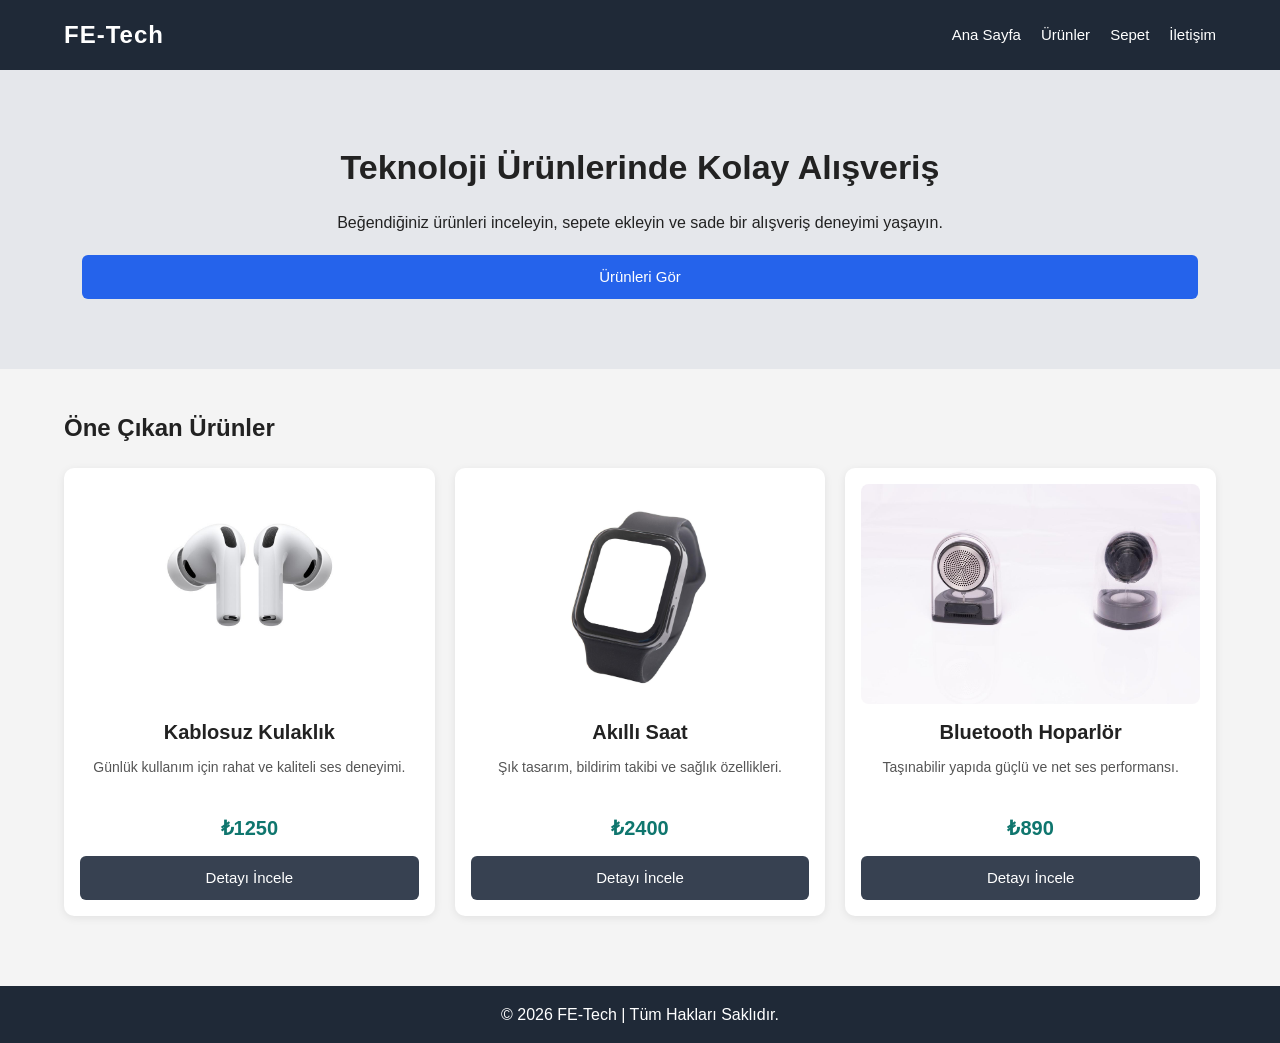
<file: index.html>
<!DOCTYPE html>
<html lang="tr">
<head>
  <meta charset="UTF-8">
  <meta name="viewport" content="width=device-width, initial-scale=1.0">
  <title>FE-Tech | Ana Sayfa</title>
  <link rel="stylesheet" href="styles/style.css">
</head>
<body>
  <header>
    <div class="container nav-container">
      <div class="logo">FE-Tech</div>
      <nav>
        <ul class="nav-links">
          <li><a href="index.html">Ana Sayfa</a></li>
          <li><a href="pages/urunler.html">Ürünler</a></li>
          <li><a href="pages/sepet.html">Sepet</a></li>
          <li><a href="pages/iletisim.html">İletişim</a></li>
        </ul>
      </nav>
    </div>
  </header>

  <main>
    <section class="hero">
      <div class="container">
        <h1>Teknoloji Ürünlerinde Kolay Alışveriş</h1>
        <p>Beğendiğiniz ürünleri inceleyin, sepete ekleyin ve sade bir alışveriş deneyimi yaşayın.</p>
        <a href="pages/urunler.html" class="btn">Ürünleri Gör</a>
      </div>
    </section>

    <section class="home-products container">
      <h2>Öne Çıkan Ürünler</h2>
      <div class="product-grid">
        <div class="product-card">
          <img src="img/kulaklik.jpg" alt="Kablosuz Kulaklık">
          <h3>Kablosuz Kulaklık</h3>
          <p>Günlük kullanım için rahat ve kaliteli ses deneyimi.</p>
          <span class="price">₺1250</span>
          <a href="pages/kulaklik-detay.html" class="btn-secondary">Detayı İncele</a>
        </div>

        <div class="product-card">
          <img src="img/saat.jpg" alt="Akıllı Saat">
          <h3>Akıllı Saat</h3>
          <p>Şık tasarım, bildirim takibi ve sağlık özellikleri.</p>
          <span class="price">₺2400</span>
          <a href="pages/saat-detay.html" class="btn-secondary">Detayı İncele</a>
        </div>

        <div class="product-card">
          <img src="img/hoparlor.jpg" alt="Bluetooth Hoparlör">
          <h3>Bluetooth Hoparlör</h3>
          <p>Taşınabilir yapıda güçlü ve net ses performansı.</p>
          <span class="price">₺890</span>
          <a href="pages/hoparlor-detay.html" class="btn-secondary">Detayı İncele</a>
		  
        </div>
      </div>
    </section>
  </main>

  <footer>
    <div class="container">
      <p>© 2026 FE-Tech | Tüm Hakları Saklıdır.</p>
    </div>
  </footer>

  <script src="scripts/myscript.js"></script>
</body>
</html>
</file>
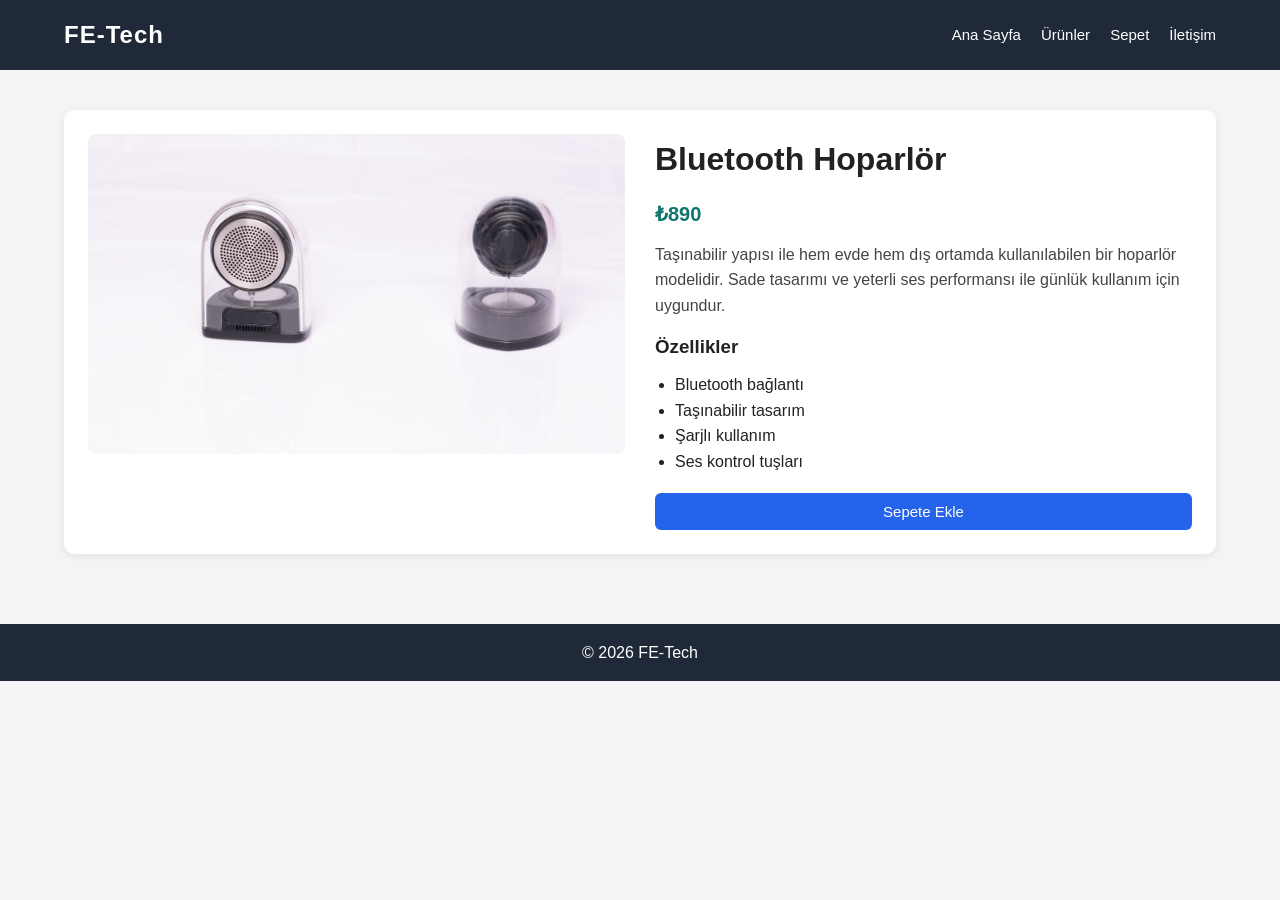
<file: pages/hoparlor-detay.html>
<!DOCTYPE html>
<html lang="tr">
<head>
  <meta charset="UTF-8">
  <meta name="viewport" content="width=device-width, initial-scale=1.0">
  <title>FE-Tech | Bluetooth Hoparlör</title>
  <link rel="stylesheet" href="../styles/style.css">
</head>
<body>

<header>
  <div class="container nav-container">
    <div class="logo">FE-Tech</div>
    <nav>
      <ul class="nav-links">
        <li><a href="../index.html">Ana Sayfa</a></li>
        <li><a href="urunler.html">Ürünler</a></li>
        <li><a href="sepet.html">Sepet</a></li>
        <li><a href="iletisim.html">İletişim</a></li>
      </ul>
    </nav>
  </div>
</header>

<main class="container page-area">
  <div class="detail-box">

    <div class="detail-image">
      <img src="../img/hoparlor.jpg" alt="Bluetooth Hoparlör">
    </div>

    <div class="detail-content">
      <h1>Bluetooth Hoparlör</h1>
      <span class="price">₺890</span>

      <p>
        Taşınabilir yapısı ile hem evde hem dış ortamda kullanılabilen bir hoparlör modelidir.
        Sade tasarımı ve yeterli ses performansı ile günlük kullanım için uygundur.
      </p>

      <h3>Özellikler</h3>
      <ul>
        <li>Bluetooth bağlantı</li>
        <li>Taşınabilir tasarım</li>
        <li>Şarjlı kullanım</li>
        <li>Ses kontrol tuşları</li>
      </ul>

      <button class="btn add-cart" data-name="Bluetooth Hoparlör" data-price="890">
        Sepete Ekle
      </button>
    </div>

  </div>
</main>

<footer>
  <div class="container">
    <p>© 2026 FE-Tech</p>
  </div>
</footer>

<script src="../scripts/myscript.js"></script>
</body>
</html>
</file>
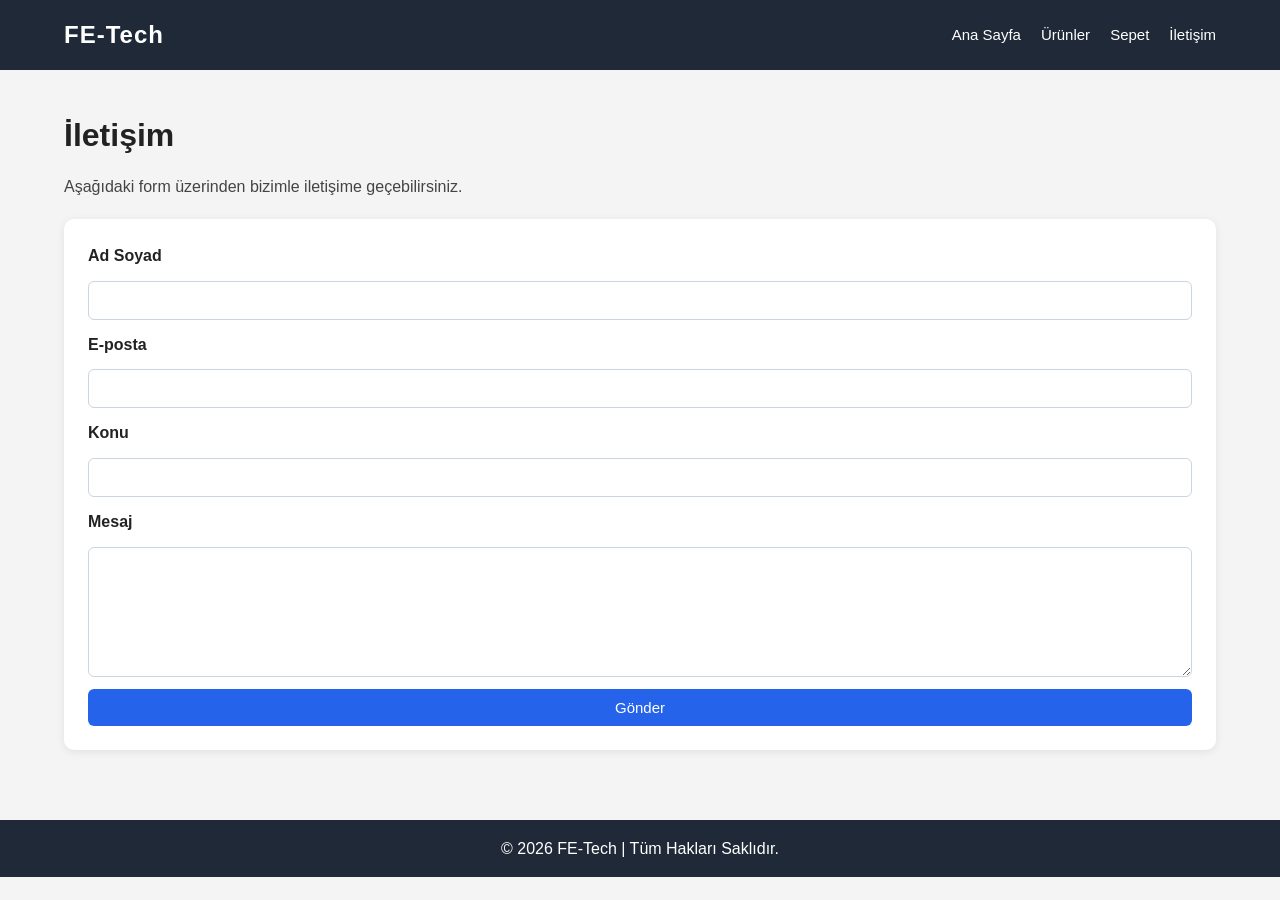
<file: pages/iletisim.html>
<!DOCTYPE html>
<html lang="tr">
<head>
  <meta charset="UTF-8">
  <meta name="viewport" content="width=device-width, initial-scale=1.0">
  <title>FE-Tech | İletişim</title>
  <link rel="stylesheet" href="../styles/style.css">
</head>
<body>
  <header>
    <div class="container nav-container">
      <div class="logo">FE-Tech</div>
      <nav>
        <ul class="nav-links">
          <li><a href="../index.html">Ana Sayfa</a></li>
          <li><a href="urunler.html">Ürünler</a></li>
          <li><a href="sepet.html">Sepet</a></li>
          <li><a href="iletisim.html">İletişim</a></li>
        </ul>
      </nav>
    </div>
  </header>

  <main class="container page-area">
    <h1>İletişim</h1>
    <p class="page-text">Aşağıdaki form üzerinden bizimle iletişime geçebilirsiniz.</p>

    <form class="contact-form">
      <label for="adsoyad">Ad Soyad</label>
      <input type="text" id="adsoyad" name="adsoyad" required>

      <label for="email">E-posta</label>
      <input type="email" id="email" name="email" required>

      <label for="konu">Konu</label>
      <input type="text" id="konu" name="konu" required>

      <label for="mesaj">Mesaj</label>
      <textarea id="mesaj" name="mesaj" rows="6" required></textarea>

      <button type="submit" class="btn">Gönder</button>
    </form>
  </main>

  <footer>
    <div class="container">
      <p>© 2026 FE-Tech | Tüm Hakları Saklıdır.</p>
    </div>
  </footer>

  <script src="../scripts/myscript.js"></script>
</body>
</html>
</file>
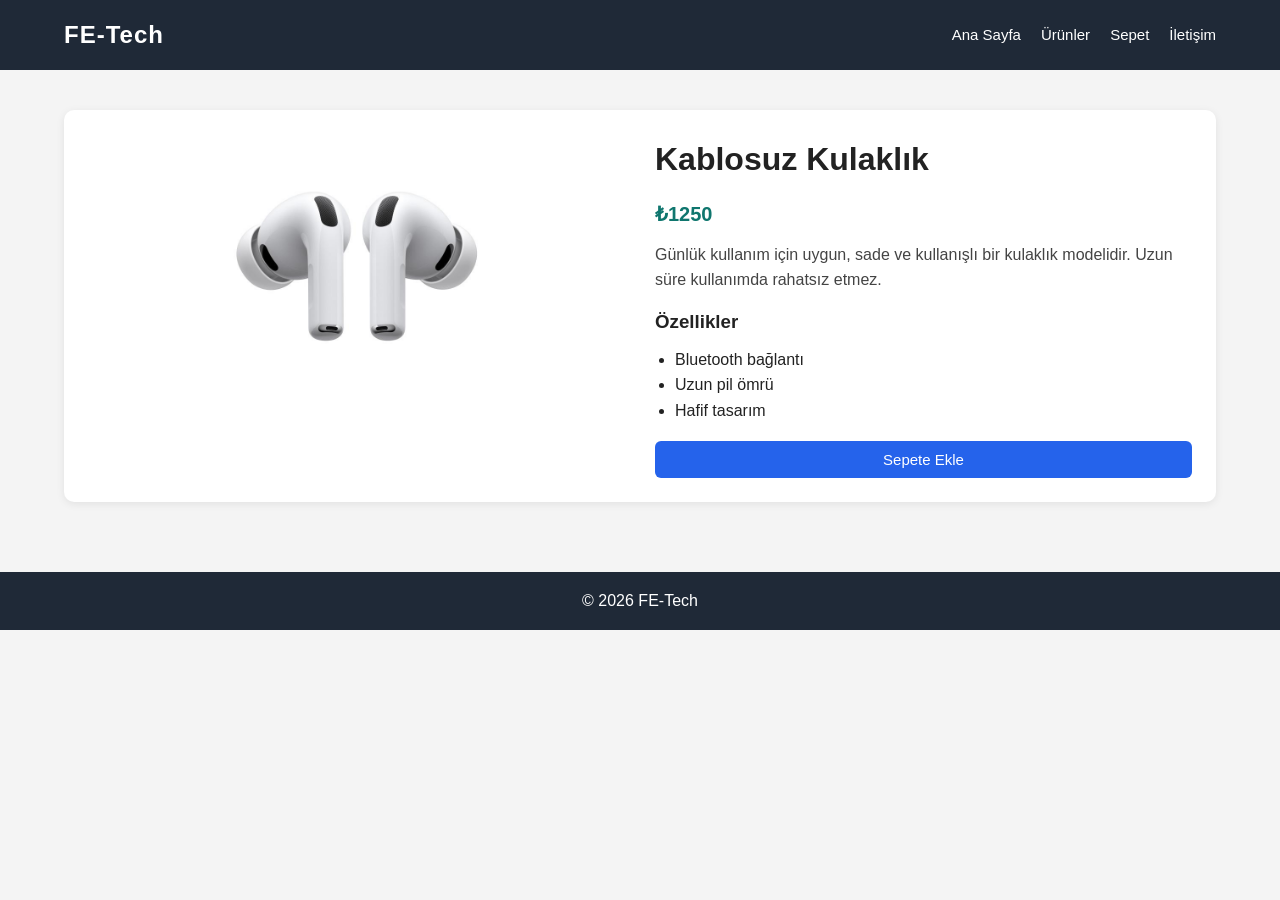
<file: pages/kulaklik-detay.html>
<!DOCTYPE html>
<html lang="tr">
<head>
  <meta charset="UTF-8">
  <meta name="viewport" content="width=device-width, initial-scale=1.0">
  <title>FE-Tech | Kablosuz Kulaklık</title>
  <link rel="stylesheet" href="../styles/style.css">
</head>
<body>

<header>
  <div class="container nav-container">
    <div class="logo">FE-Tech</div>
    <nav>
      <ul class="nav-links">
        <li><a href="../index.html">Ana Sayfa</a></li>
        <li><a href="urunler.html">Ürünler</a></li>
        <li><a href="sepet.html">Sepet</a></li>
        <li><a href="iletisim.html">İletişim</a></li>
      </ul>
    </nav>
  </div>
</header>

<main class="container page-area">
  <div class="detail-box">

    <div class="detail-image">
      <img src="../img/kulaklik.jpg">
    </div>

    <div class="detail-content">
      <h1>Kablosuz Kulaklık</h1>
      <span class="price">₺1250</span>

      <p>
        Günlük kullanım için uygun, sade ve kullanışlı bir kulaklık modelidir.
        Uzun süre kullanımda rahatsız etmez.
      </p>

      <h3>Özellikler</h3>
      <ul>
        <li>Bluetooth bağlantı</li>
        <li>Uzun pil ömrü</li>
        <li>Hafif tasarım</li>
      </ul>

      <button class="btn add-cart" data-name="Kablosuz Kulaklık" data-price="1250">
        Sepete Ekle
      </button>
    </div>

  </div>
</main>

<footer>
  <div class="container">
    <p>© 2026 FE-Tech</p>
  </div>
</footer>

<script src="../scripts/myscript.js"></script>
</body>
</html>
</file>
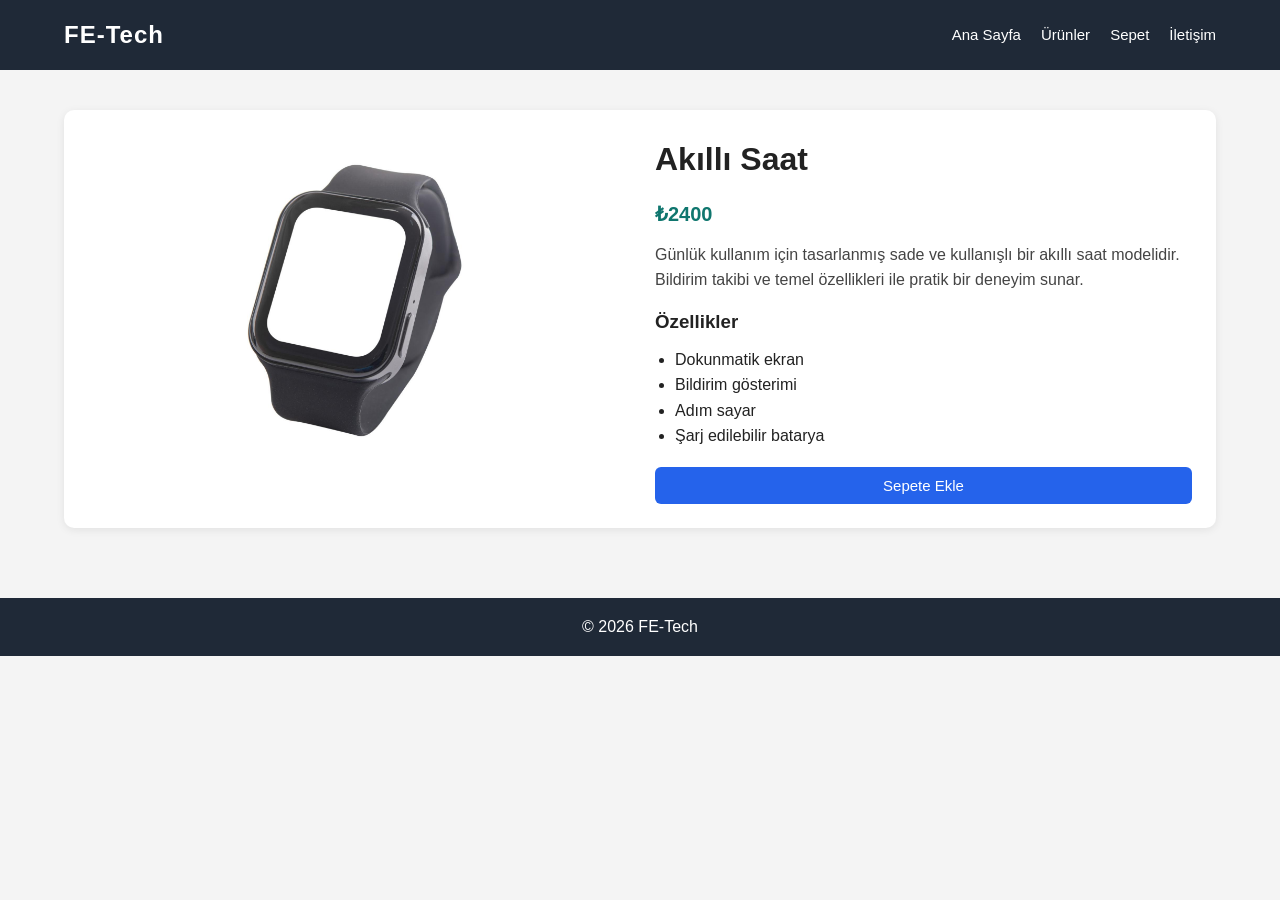
<file: pages/saat-detay.html>
<!DOCTYPE html>
<html lang="tr">
<head>
  <meta charset="UTF-8">
  <meta name="viewport" content="width=device-width, initial-scale=1.0">
  <title>FE-Tech | Akıllı Saat</title>
  <link rel="stylesheet" href="../styles/style.css">
</head>
<body>

<header>
  <div class="container nav-container">
    <div class="logo">FE-Tech</div>
    <nav>
      <ul class="nav-links">
        <li><a href="../index.html">Ana Sayfa</a></li>
        <li><a href="urunler.html">Ürünler</a></li>
        <li><a href="sepet.html">Sepet</a></li>
        <li><a href="iletisim.html">İletişim</a></li>
      </ul>
    </nav>
  </div>
</header>

<main class="container page-area">
  <div class="detail-box">

    <div class="detail-image">
      <img src="../img/saat.jpg" alt="Akıllı Saat">
    </div>

    <div class="detail-content">
      <h1>Akıllı Saat</h1>
      <span class="price">₺2400</span>

      <p>
        Günlük kullanım için tasarlanmış sade ve kullanışlı bir akıllı saat modelidir.
        Bildirim takibi ve temel özellikleri ile pratik bir deneyim sunar.
      </p>

      <h3>Özellikler</h3>
      <ul>
        <li>Dokunmatik ekran</li>
        <li>Bildirim gösterimi</li>
        <li>Adım sayar</li>
        <li>Şarj edilebilir batarya</li>
      </ul>

      <button class="btn add-cart" data-name="Akıllı Saat" data-price="2400">
        Sepete Ekle
      </button>
    </div>

  </div>
</main>

<footer>
  <div class="container">
    <p>© 2026 FE-Tech</p>
  </div>
</footer>

<script src="../scripts/myscript.js"></script>
</body>
</html>
</file>
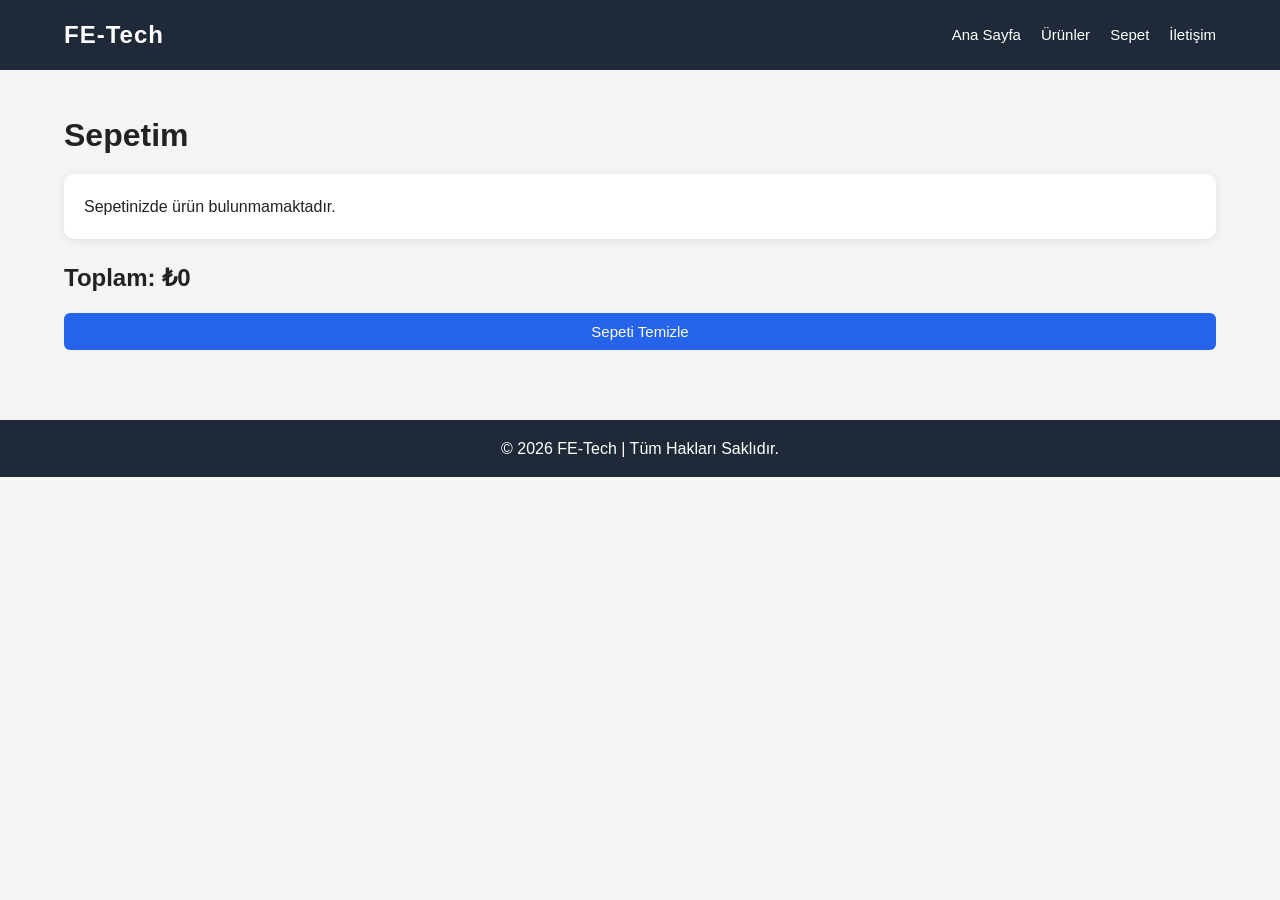
<file: pages/sepet.html>
<!DOCTYPE html>
<html lang="tr">
<head>
  <meta charset="UTF-8">
  <meta name="viewport" content="width=device-width, initial-scale=1.0">
  <title>FE-Tech | Sepet</title>
  <link rel="stylesheet" href="../styles/style.css">
</head>
<body>
  <header>
    <div class="container nav-container">
      <div class="logo">FE-Tech</div>
      <nav>
        <ul class="nav-links">
          <li><a href="../index.html">Ana Sayfa</a></li>
          <li><a href="urunler.html">Ürünler</a></li>
          <li><a href="sepet.html">Sepet</a></li>
          <li><a href="iletisim.html">İletişim</a></li>
        </ul>
      </nav>
    </div>
  </header>

  <main class="container page-area">
    <h1>Sepetim</h1>
    <div id="cart-items" class="cart-box"></div>
    <h2 id="cart-total">Toplam: ₺0</h2>
    <button id="clear-cart" class="btn">Sepeti Temizle</button>
  </main>

  <footer>
    <div class="container">
      <p>© 2026 FE-Tech | Tüm Hakları Saklıdır.</p>
    </div>
  </footer>

  <script src="../scripts/myscript.js"></script>
</body>
</html>
</file>
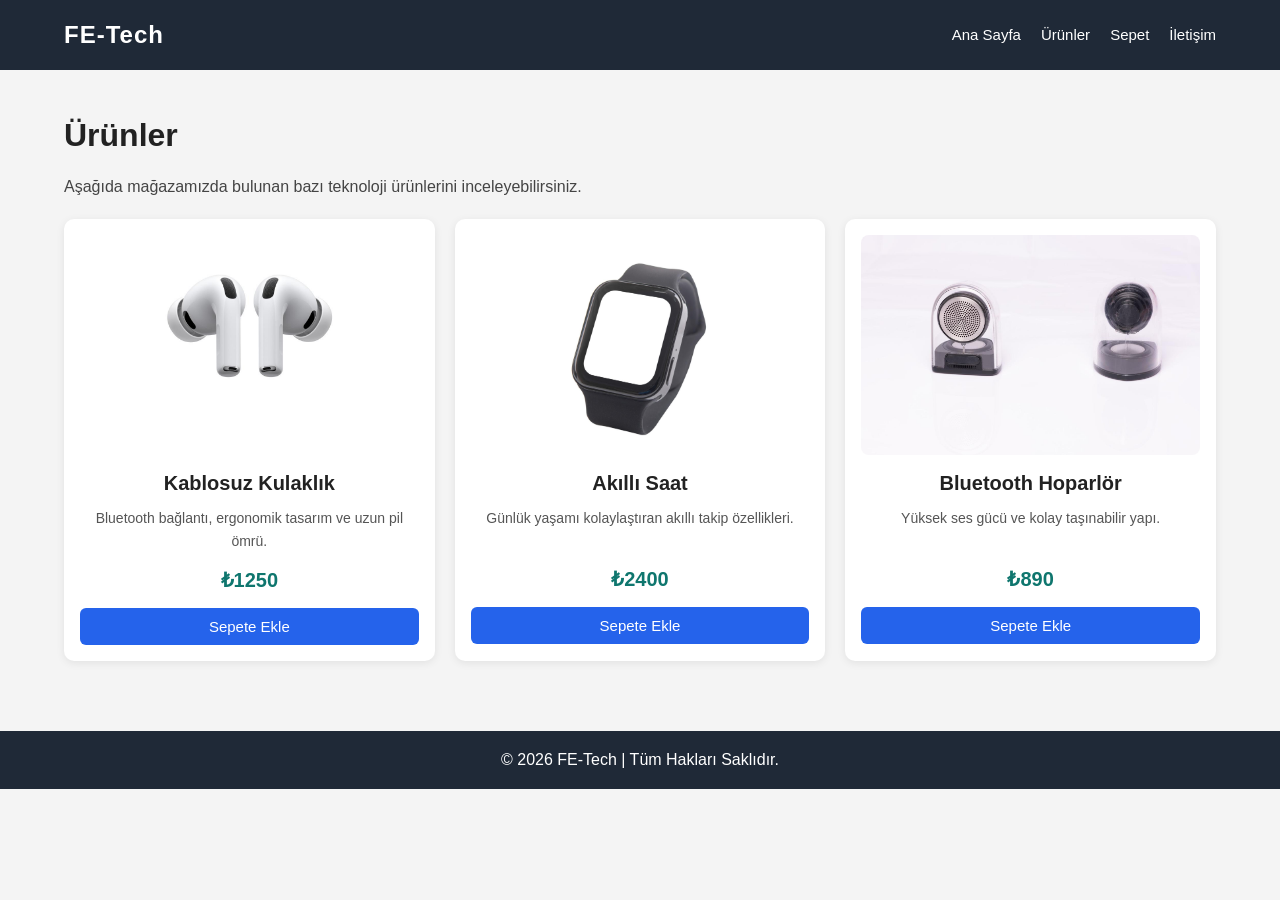
<file: pages/urunler.html>
<!DOCTYPE html>
<html lang="tr">
<head>
  <meta charset="UTF-8">
  <meta name="viewport" content="width=device-width, initial-scale=1.0">
  <title>FE-Tech | Ürünler</title>
  <link rel="stylesheet" href="../styles/style.css">
</head>
<body>
  <header>
    <div class="container nav-container">
      <div class="logo">FE-Tech</div>
      <nav>
        <ul class="nav-links">
          <li><a href="../index.html">Ana Sayfa</a></li>
          <li><a href="urunler.html">Ürünler</a></li>
          <li><a href="sepet.html">Sepet</a></li>
          <li><a href="iletisim.html">İletişim</a></li>
        </ul>
      </nav>
    </div>
  </header>

  <main class="container page-area">
    <h1>Ürünler</h1>
    <p class="page-text">Aşağıda mağazamızda bulunan bazı teknoloji ürünlerini inceleyebilirsiniz.</p>

    <div class="product-grid">
      <div class="product-card">
        <img src="../img/kulaklik.jpg" alt="Kablosuz Kulaklık">
        <h3>Kablosuz Kulaklık</h3>
        <p>Bluetooth bağlantı, ergonomik tasarım ve uzun pil ömrü.</p>
        <span class="price">₺1250</span>
        <button class="btn add-cart" data-name="Kablosuz Kulaklık" data-price="1250">Sepete Ekle</button>
      </div>

      <div class="product-card">
        <img src="../img/saat.jpg" alt="Akıllı Saat">
        <h3>Akıllı Saat</h3>
        <p>Günlük yaşamı kolaylaştıran akıllı takip özellikleri.</p>
        <span class="price">₺2400</span>
        <button class="btn add-cart" data-name="Akıllı Saat" data-price="2400">Sepete Ekle</button>
      </div>

      <div class="product-card">
        <img src="../img/hoparlor.jpg" alt="Bluetooth Hoparlör">
        <h3>Bluetooth Hoparlör</h3>
        <p>Yüksek ses gücü ve kolay taşınabilir yapı.</p>
        <span class="price">₺890</span>
        <button class="btn add-cart" data-name="Bluetooth Hoparlör" data-price="890">Sepete Ekle</button>
      </div>
    </div>
  </main>

  <footer>
    <div class="container">
      <p>© 2026 FE-Tech | Tüm Hakları Saklıdır.</p>
    </div>
  </footer>

  <script src="../scripts/myscript.js"></script>
</body>
</html>
</file>
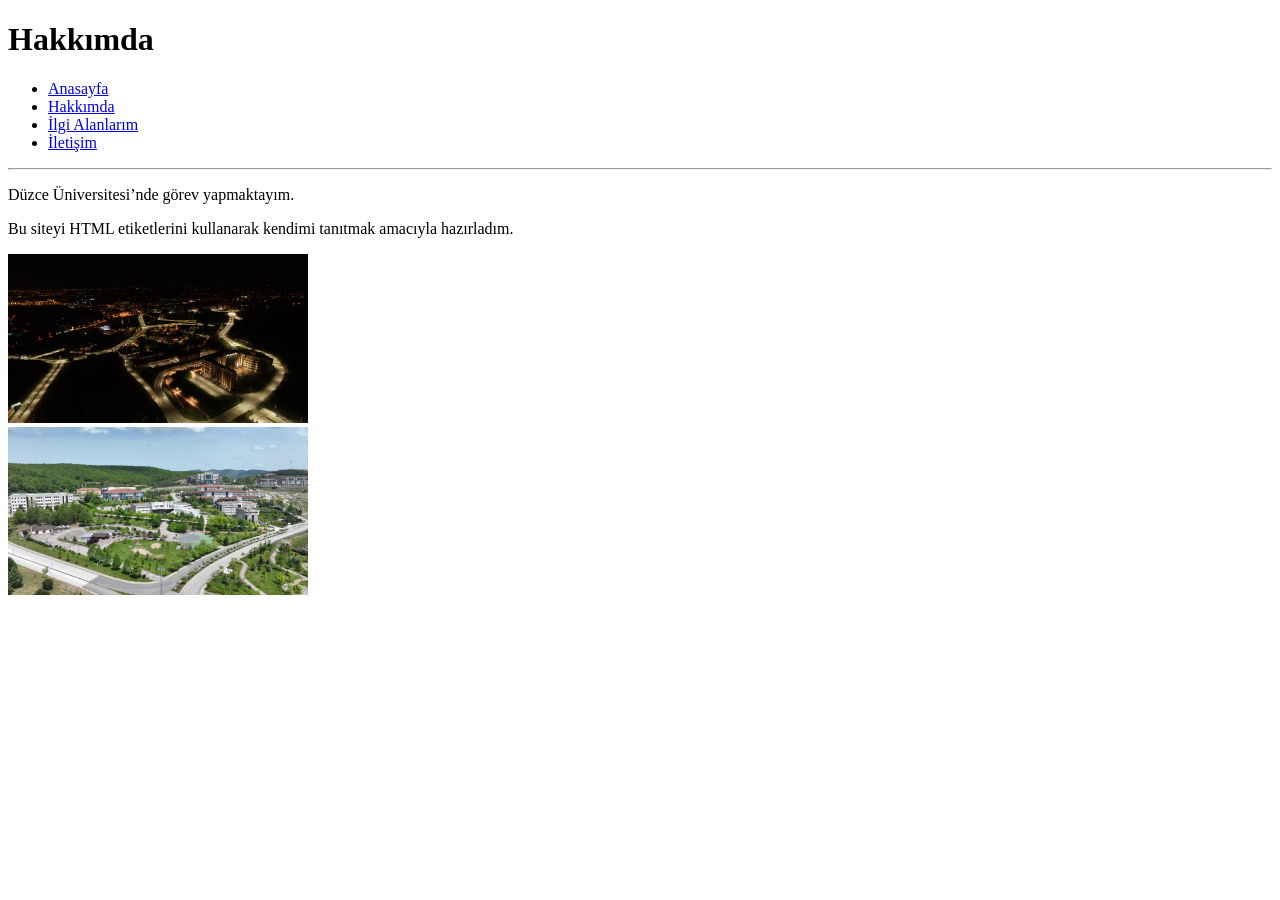
<file: sayfalar/hakkimda.html>
<!DOCTYPE html>
<html lang="tr">
<head>
    <meta charset="UTF-8">
    <meta name="description" content="Hakkımda sayfası">
    <meta name="keywords" content="hakkımda, özgeçmiş, tanıtım">
    <meta name="author" content="Ad Soyad">
    <title>Hakkımda</title>
</head>
<body>

    <h1>Hakkımda</h1>

    <ul>
        <li><a href="../index.html">Anasayfa</a></li>
        <li><a href="hakkimda.html">Hakkımda</a></li>
        <li><a href="ilgi-alanlarim.html">İlgi Alanlarım</a></li>
        <li><a href="iletisim.html">İletişim</a></li>
    </ul>

    <hr>

    <p>Düzce Üniversitesi’nde görev yapmaktayım.</p>

    <p>Bu siteyi HTML etiketlerini kullanarak kendimi tanıtmak amacıyla hazırladım.</p>


     <img src="../resimler/kampus1.jpg" alt="Kampüs görseli" width="300"><br>
	 <img src="../resimler/kampus2.jpg" alt="Kampüs görseli" width="300">
</body>
</html>
</file>
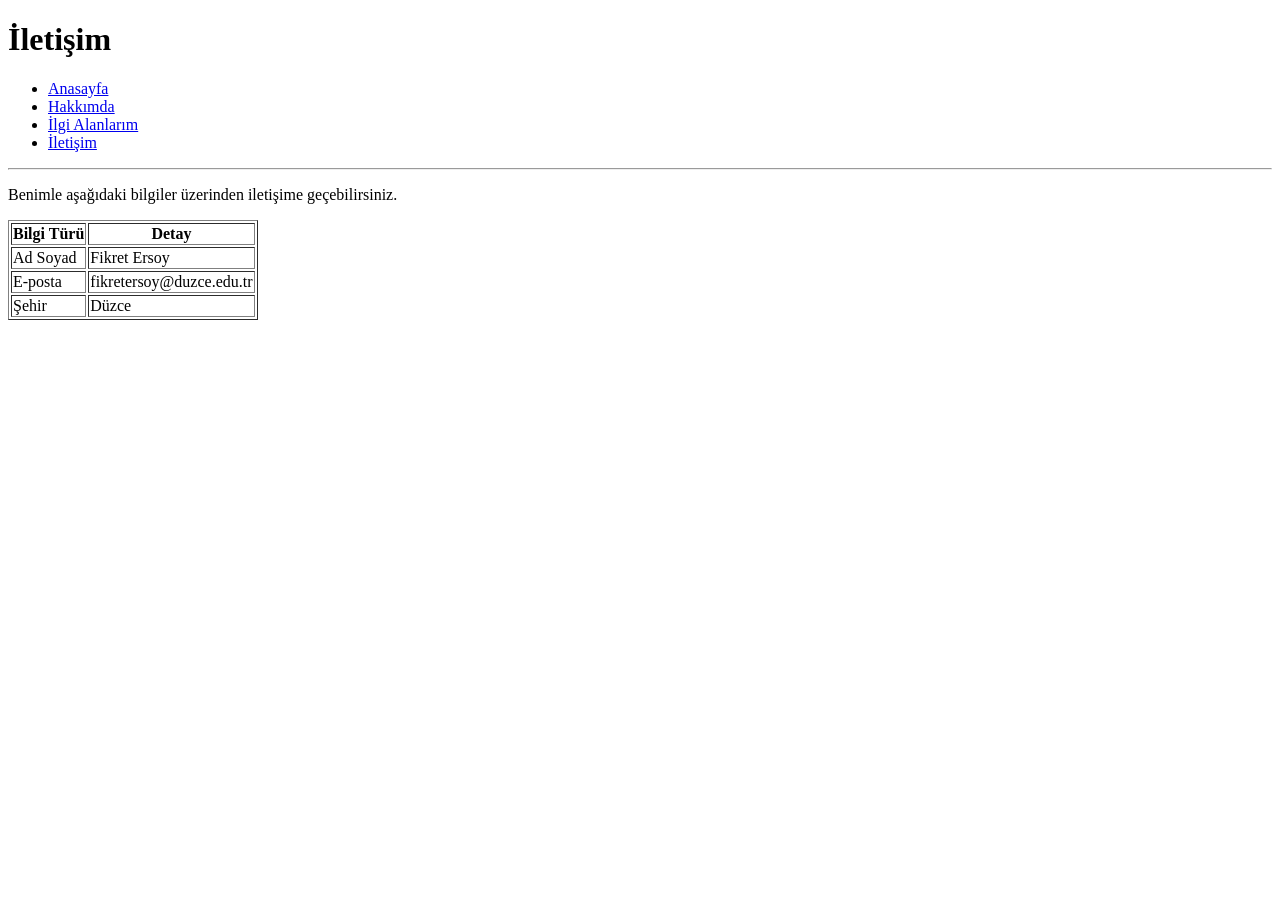
<file: sayfalar/iletisim.html>
<!DOCTYPE html>
<html lang="tr">
<head>
    <meta charset="UTF-8">
    <meta name="description" content="İletişim sayfası">
    <meta name="keywords" content="iletişim, e-posta, telefon">
    <meta name="author" content="Ad Soyad">
    <title>İletişim</title>
</head>
<body>

    <h1>İletişim</h1>

    <ul>
        <li><a href="../index.html">Anasayfa</a></li>
        <li><a href="hakkimda.html">Hakkımda</a></li>
        <li><a href="ilgi-alanlarim.html">İlgi Alanlarım</a></li>
        <li><a href="iletisim.html">İletişim</a></li>
    </ul>

    <hr>

    <p>Benimle aşağıdaki bilgiler üzerinden iletişime geçebilirsiniz.</p>

    <table border="1">
        <tr>
            <th>Bilgi Türü</th>
            <th>Detay</th>
        </tr>
        <tr>
            <td>Ad Soyad</td>
            <td>Fikret Ersoy</td>
        </tr>
        <tr>
            <td>E-posta</td>
            <td>fikretersoy@duzce.edu.tr</td>
        </tr>
        <tr>
            <td>Şehir</td>
            <td>Düzce</td>
        </tr>
    </table>
  
</body>
</html>
</file>
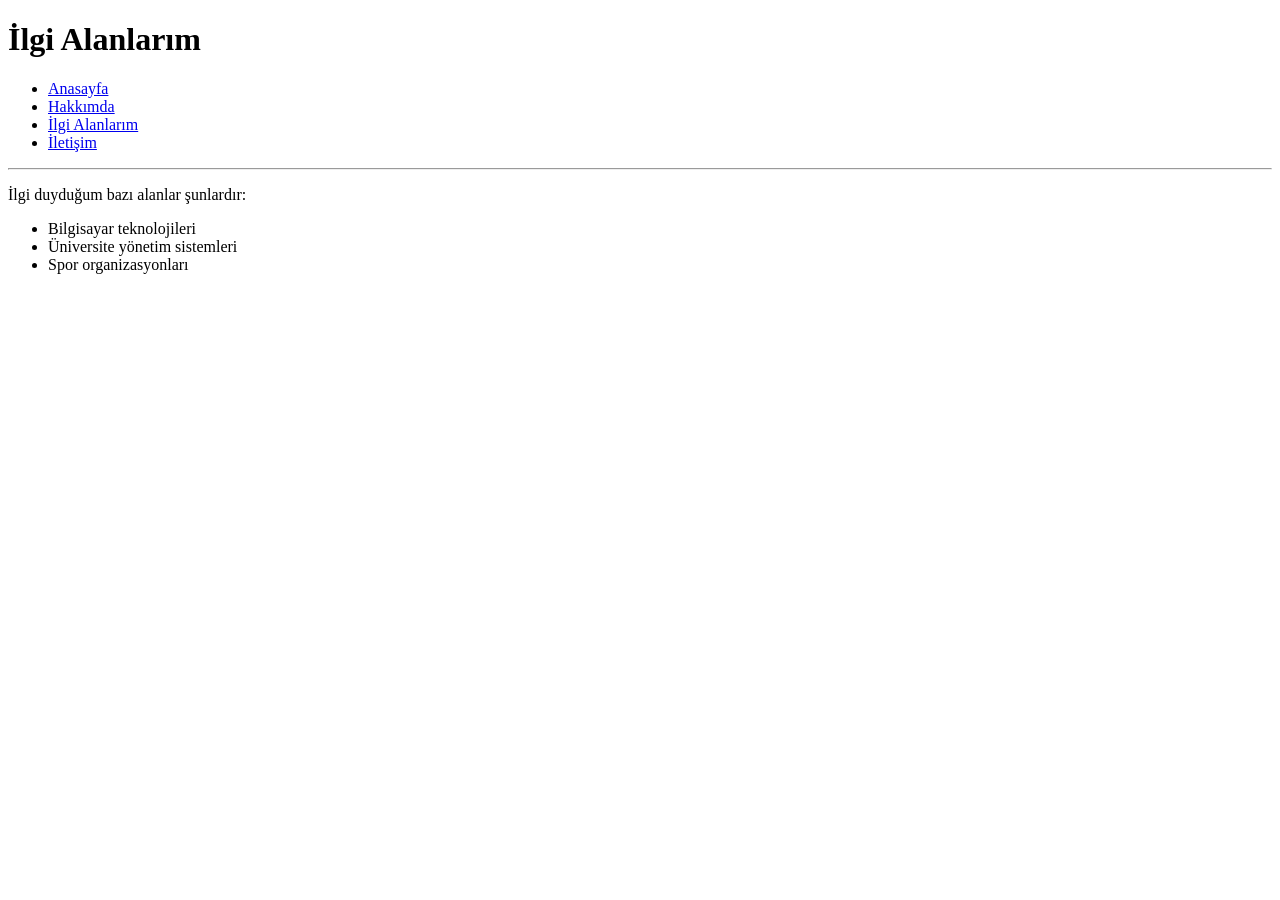
<file: sayfalar/ilgi-alanlarim.html>
<!DOCTYPE html>
<html lang="tr">
<head>
    <meta charset="UTF-8">
    <meta name="description" content="İlgi alanlarım sayfası">
    <meta name="keywords" content="ilgi alanları, spor, teknoloji, eğitim">
    <meta name="author" content="Ad Soyad">
    <title>İlgi Alanlarım</title>
</head>
<body>

    <h1>İlgi Alanlarım</h1>

    <ul>
        <li><a href="../index.html">Anasayfa</a></li>
        <li><a href="hakkimda.html">Hakkımda</a></li>
        <li><a href="ilgi-alanlarim.html">İlgi Alanlarım</a></li>
        <li><a href="iletisim.html">İletişim</a></li>
    </ul>

    <hr>

    <p>İlgi duyduğum bazı alanlar şunlardır:</p>

    <ul>
  
        <li>Bilgisayar teknolojileri</li>
        <li>Üniversite yönetim sistemleri</li>
        <li>Spor organizasyonları</li>
       
    </ul>
    </table>

</body>
</html>
</file>
<file: styles/style.css>
* {
  margin: 0;
  padding: 0;
  box-sizing: border-box;
}

body {
  font-family: Arial, sans-serif;
  background-color: #f4f4f4;
  color: #222;
  line-height: 1.6;
}

img {
  display: block;
  max-width: 100%;
}

.container {
  width: 90%;
  max-width: 1200px;
  margin: 0 auto;
}

/* HEADER */

header {
  background-color: #1f2937;
  color: #ffffff;
  padding: 16px 0;
}

.nav-container {
  display: flex;
  justify-content: space-between;
  align-items: center;
  gap: 20px;
}

.logo {
  font-size: 24px;
  font-weight: bold;
  letter-spacing: 1px;
}

.nav-links {
  list-style: none;
  display: flex;
  gap: 20px;
}

.nav-links a {
  color: #ffffff;
  text-decoration: none;
  font-size: 15px;
}

.nav-links a:hover {
  color: #d1d5db;
}

/* HERO */

.hero {
  background-color: #e5e7eb;
  padding: 70px 20px;
  text-align: center;
}

.hero h1 {
  font-size: 34px;
  margin-bottom: 15px;
}

.hero p {
  max-width: 700px;
  margin: 0 auto 20px auto;
  font-size: 16px;
}

/* GENEL ALAN */

.home-products,
.page-area {
  padding: 40px 0;
}

.home-products h2,
.page-area h1 {
  margin-bottom: 12px;
}

.page-text {
  margin-bottom: 20px;
  color: #444;
}

/* ÜRÜN GRID */

.product-grid {
  display: grid;
  grid-template-columns: repeat(auto-fit, minmax(250px, 1fr));
  gap: 20px;
  margin-top: 20px;
}

.product-card {
  background-color: #ffffff;
  padding: 16px;
  border-radius: 10px;
  box-shadow: 0 2px 8px rgba(0, 0, 0, 0.08);
  text-align: center;
}

.product-card img {
  width: 100%;
  height: 220px;
  object-fit: cover;
  border-radius: 8px;
}

.product-card h3 {
  margin: 12px 0 8px 0;
  font-size: 20px;
}

.product-card p {
  font-size: 14px;
  color: #555;
  min-height: 44px;
}

.price {
  display: block;
  margin: 12px 0;
  font-size: 20px;
  font-weight: bold;
  color: #0f766e;
}

.card-buttons {
  display: flex;
  flex-direction: column;
  gap: 10px;
  margin-top: 10px;
}

/* BUTONLAR */

.btn,
.btn-secondary {
  display: inline-block;
  width: 100%;
  padding: 10px 16px;
  border: none;
  border-radius: 6px;
  text-decoration: none;
  text-align: center;
  font-size: 15px;
  cursor: pointer;
}

.btn {
  background-color: #2563eb;
  color: #ffffff;
}

.btn:hover {
  background-color: #1d4ed8;
}

.btn-secondary {
  background-color: #374151;
  color: #ffffff;
}

.btn-secondary:hover {
  background-color: #1f2937;
}

/* DETAY SAYFASI */

.detail-box {
  display: grid;
  grid-template-columns: 1fr 1fr;
  gap: 30px;
  background-color: #ffffff;
  padding: 24px;
  border-radius: 10px;
  box-shadow: 0 2px 8px rgba(0, 0, 0, 0.08);
}

.detail-image img {
  width: 100%;
  height: 320px;
  object-fit: cover;
  border-radius: 8px;
}

.detail-content h1 {
  margin-bottom: 10px;
}

.detail-content p {
  margin-bottom: 14px;
  color: #444;
}

.detail-content h3 {
  margin-top: 10px;
  margin-bottom: 10px;
}

.detail-content ul {
  margin-left: 20px;
  margin-bottom: 18px;
}

/* SEPET */

.cart-box {
  background-color: #ffffff;
  padding: 20px;
  border-radius: 10px;
  margin-bottom: 20px;
  box-shadow: 0 2px 8px rgba(0, 0, 0, 0.08);
}

.cart-box ul {
  margin-left: 20px;
}

#cart-total {
  margin-bottom: 15px;
}

/* İLETİŞİM */

.contact-form {
  background-color: #ffffff;
  padding: 24px;
  border-radius: 10px;
  box-shadow: 0 2px 8px rgba(0, 0, 0, 0.08);
  display: flex;
  flex-direction: column;
  gap: 12px;
}

.contact-form label {
  font-weight: bold;
}

.contact-form input,
.contact-form textarea {
  padding: 10px;
  border: 1px solid #cbd5e1;
  border-radius: 6px;
  font-size: 15px;
}

.contact-form textarea {
  resize: vertical;
}

/* FOOTER */

footer {
  background-color: #1f2937;
  color: #ffffff;
  text-align: center;
  padding: 16px 0;
  margin-top: 30px;
}

/* RESPONSIVE */

@media (max-width: 768px) {
  .nav-container {
    flex-direction: column;
    align-items: flex-start;
  }

  .nav-links {
    flex-direction: column;
    gap: 10px;
  }

  .hero {
    padding: 50px 15px;
  }

  .hero h1 {
    font-size: 26px;
  }

  .detail-box {
    grid-template-columns: 1fr;
  }

  .product-card img {
    height: 200px;
  }

  .detail-image img {
    height: 260px;
  }
}
</file>
